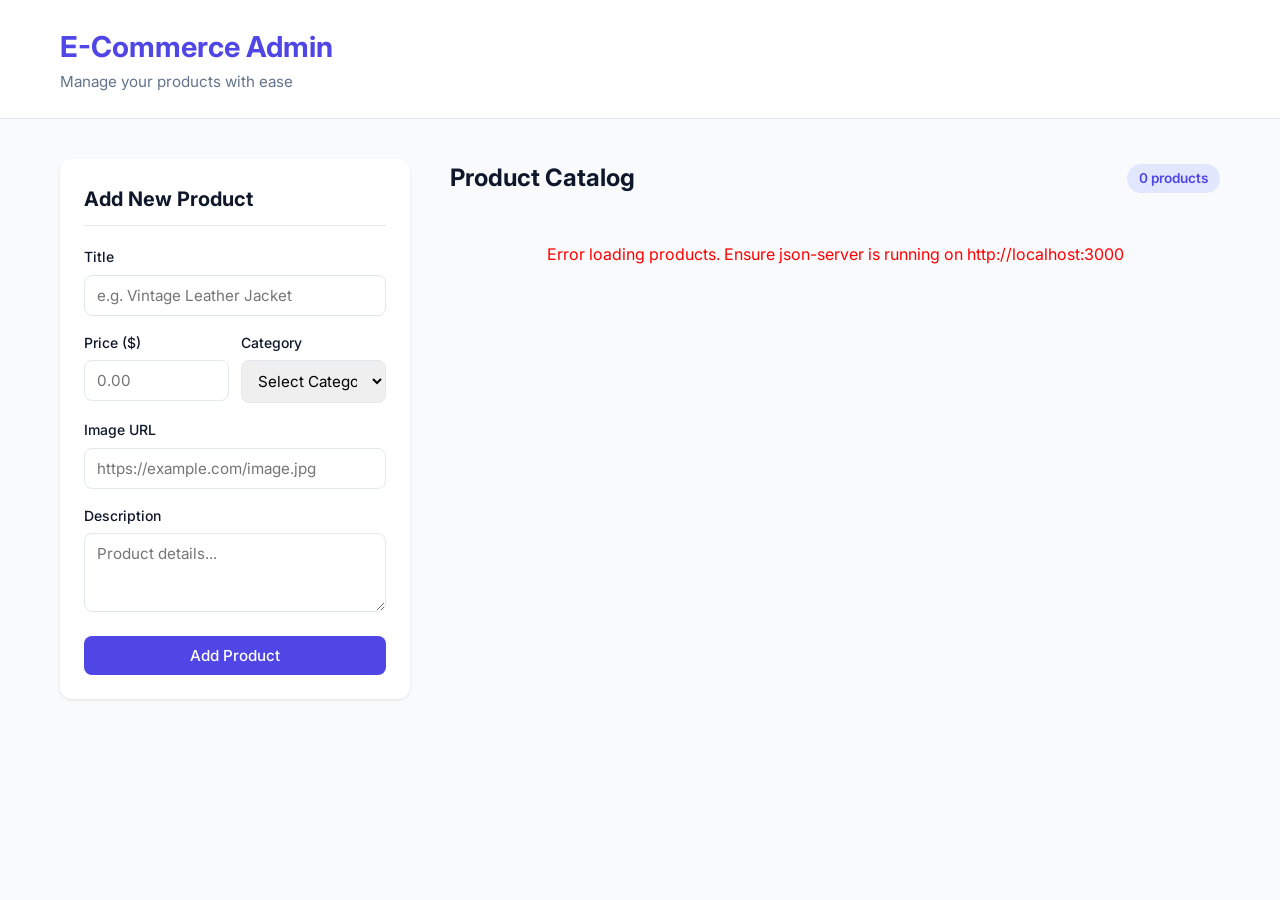
<file: api/index.html>
<!DOCTYPE html>
<html lang="en">
<head>
    <meta charset="UTF-8">
    <meta name="viewport" content="width=device-width, initial-scale=1.0">
    <title>Modern E-Commerce API Lesson</title>
    <link href="https://fonts.googleapis.com/css2?family=Inter:wght@400;500;600;700&display=swap" rel="stylesheet">
    <link rel="stylesheet" href="styles.css">
</head>
<body>
    <header>
        <div class="container header-content">
            <h1>E-Commerce Admin</h1>
            <p>Manage your products with ease</p>
        </div>
    </header>

    <main class="container">
        <!-- Add Product Section -->
        <section class="add-product-section">
            <h2>Add New Product</h2>
            <form id="add-product-form" class="product-form">
                <div class="form-group">
                    <label for="title">Title</label>
                    <input type="text" id="title" name="title" required placeholder="e.g. Vintage Leather Jacket">
                </div>
                
                <div class="form-row">
                    <div class="form-group">
                        <label for="price">Price ($)</label>
                        <input type="number" id="price" name="price" step="0.01" required placeholder="0.00">
                    </div>
                    <div class="form-group">
                        <label for="category">Category</label>
                        <select id="category" name="category" required placeholder="e.g. clothing">
                            <option value="" disabled selected>Select Category</option>
                        </select>
                    </div>
                </div>

                <div class="form-group">
                    <label for="image">Image URL</label>
                    <input type="url" id="image" name="image" required placeholder="https://example.com/image.jpg">
                </div>

                <div class="form-group">
                    <label for="description">Description</label>
                    <textarea id="description" name="description" rows="3" required placeholder="Product details..."></textarea>
                </div>

                <button type="submit" class="btn btn-primary">Add Product</button>
            </form>
        </section>

        <!-- Product List Section -->
        <section class="product-list-section">
            <div class="section-header">
                <h2>Product Catalog</h2>
                <span id="product-count" class="badge">0 products</span>
            </div>
            
            <div id="product-container" class="card-container">
                <!-- Products will be dynamically rendered here -->
                <div class="loader">Loading products...</div>
            </div>
        </section>
    </main>

    <script src="script.js"></script>
</body>
</html>
</file>
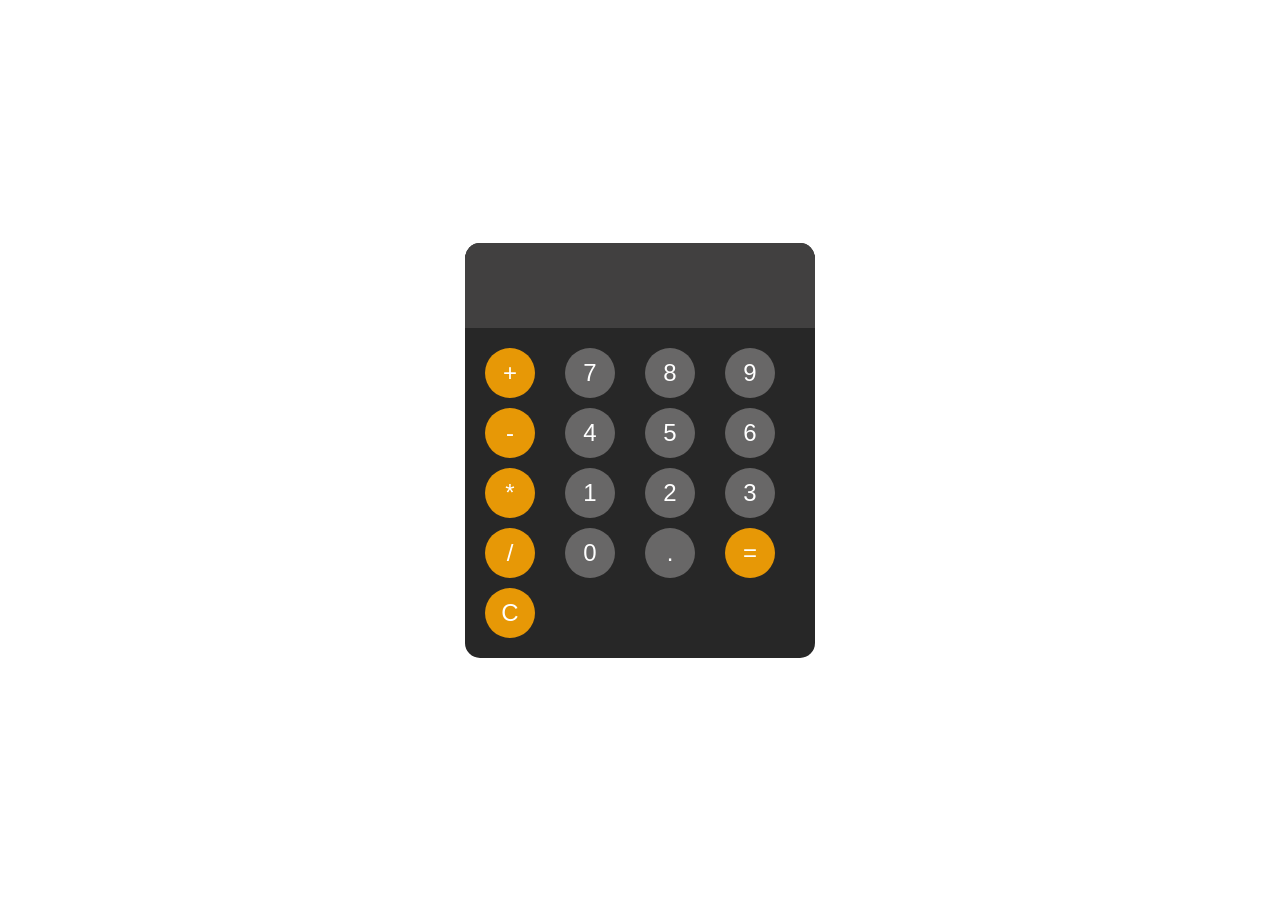
<file: calculator/index.html>
<!doctype html>
<html lang="en">
  <head>
    <meta charset="UTF-8" />
    <meta name="viewport" content="width=device-width, initial-scale=1.0" />
    <title>calculator</title>
    <link rel="stylesheet" href="style.css" />
  </head>

  <body>
    <div id="calculator">
      <input id="display" readonly />
      <div id="keys">
        <button onclick="appendToDisplay('+')" class="operator-btn">+</button>
        <button onclick="appendToDisplay('7')">7</button>
        <button onclick="appendToDisplay('8')">8</button>
        <button onclick="appendToDisplay('9')">9</button>
        <button onclick="appendToDisplay('-')" class="operator-btn">-</button>
        <button onclick="appendToDisplay('4')">4</button>
        <button onclick="appendToDisplay('5')">5</button>
        <button onclick="appendToDisplay('6')">6</button>
        <button onclick="appendToDisplay('*')" class="operator-btn">*</button>
        <button onclick="appendToDisplay('1')">1</button>
        <button onclick="appendToDisplay('2')">2</button>
        <button onclick="appendToDisplay('3')">3</button>
        <button onclick="appendToDisplay('/')" class="operator-btn">/</button>
        <button onclick="appendToDisplay('0')">0</button>
        <button onclick="appendToDisplay('.')">.</button>
        <button onclick="calculate()" class="operator-btn">=</button>
        <button onclick="clearDisplay()" class="operator-btn">C</button>
      </div>
    </div>
    <script src="script.js"></script>
  </body>
</html>
</file>
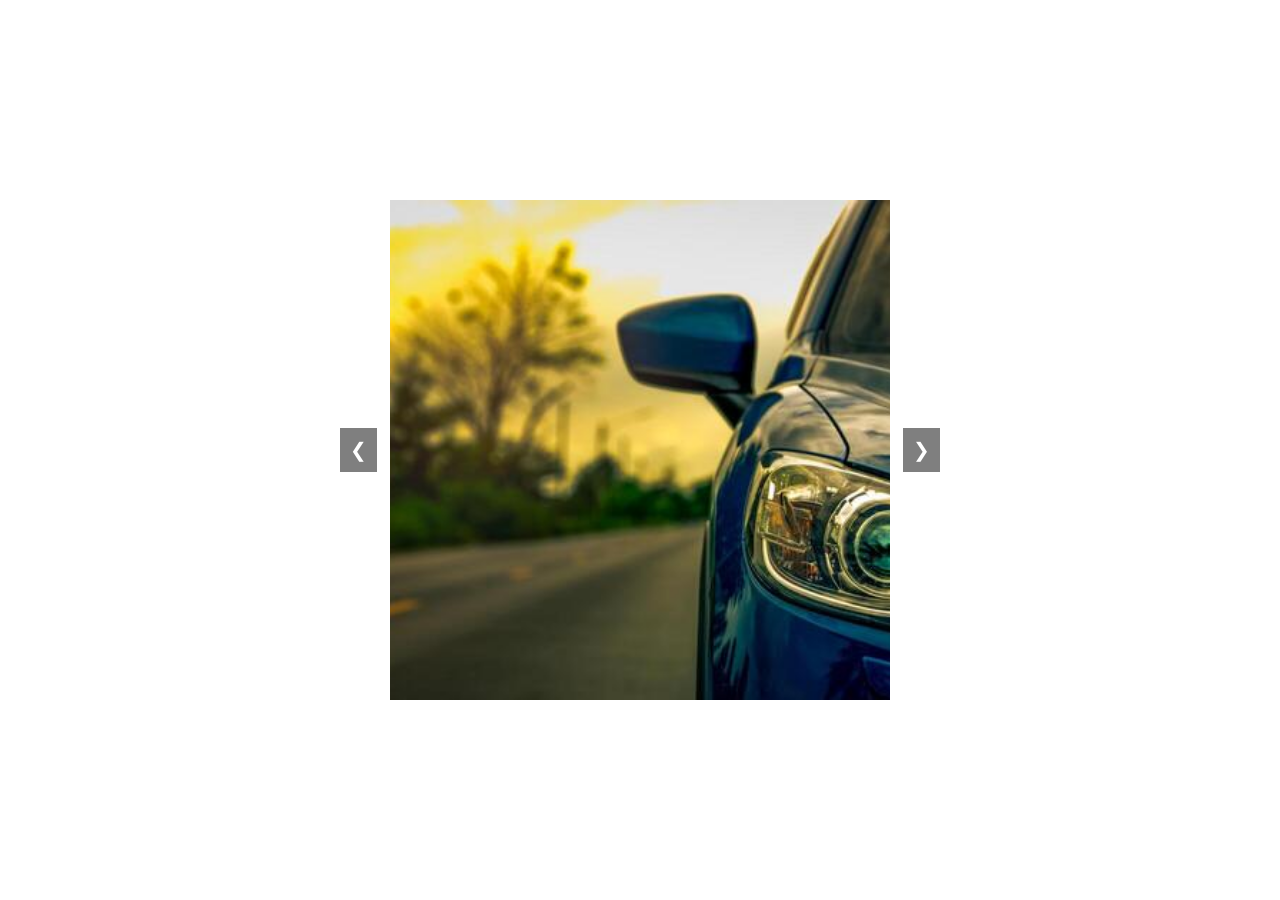
<file: image_slider/index.html>
<!doctype html>
<html lang="en">
  <head>
    <meta charset="UTF-8" />
    <meta name="viewport" content="width=device-width, initial-scale=1.0" />
    <title>Image Slider</title>
    <link rel="stylesheet" href="style.css" />
  </head>
  <body>
    <div class="slider-container">
      <div class="slide">
        <img src="assets/img-1.jpg" alt="Img- 1" />
      </div>
      <div class="slide">
        <img src="assets/img-2.jpg" alt="Img- 2" />
      </div>
      <div class="slide">
        <img src="assets/img-3.jpg" alt="Img- 3" />
      </div>
      <button class="prev" data-index="1">&#10094;</button>
      <button class="next" data-index="2">&#10095;</button>
    </div>
    <script type="module" src="script.js"></script>
  </body>
</html>
</file>
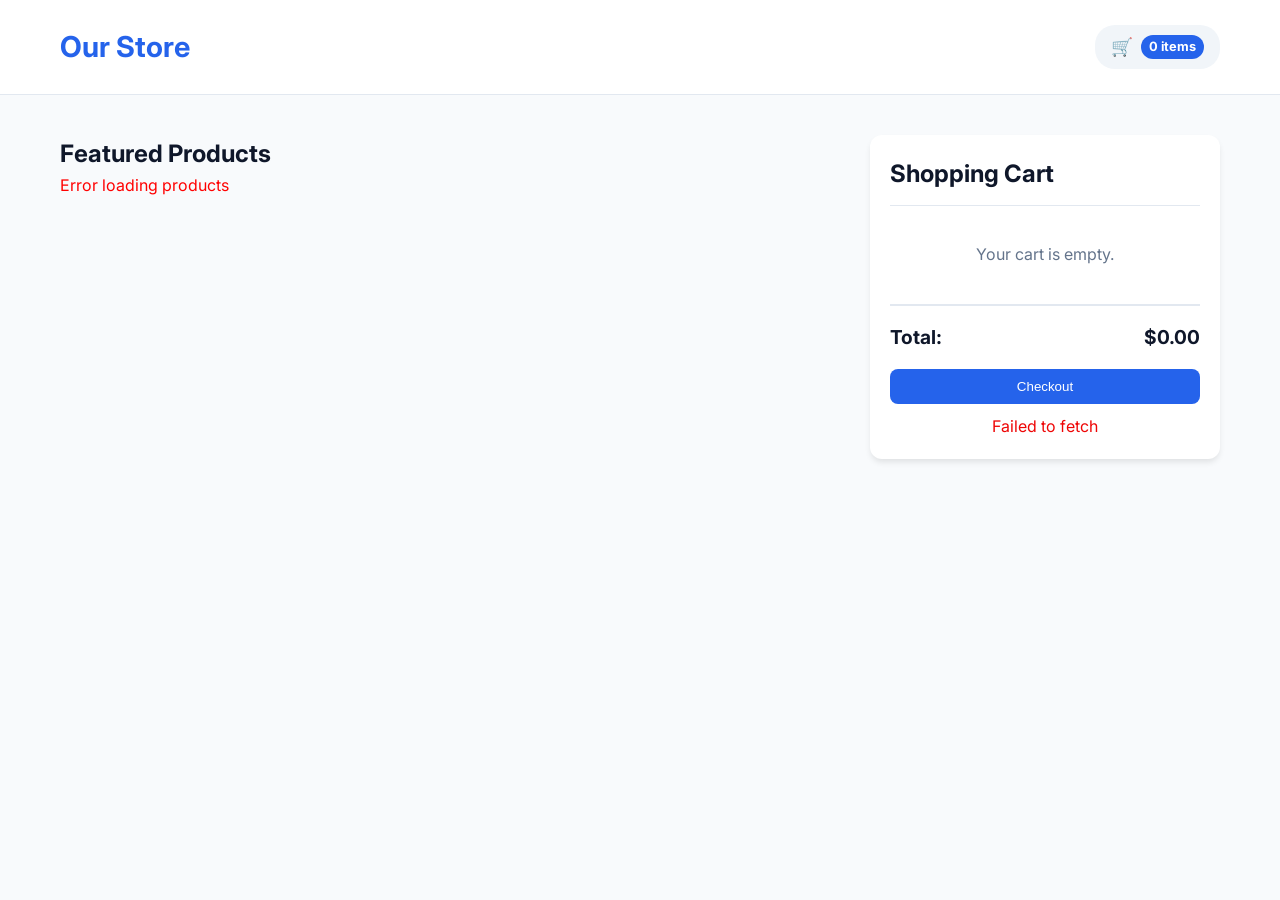
<file: api/client/index.html>
<!DOCTYPE html>
<html lang="en">
<head>
    <meta charset="UTF-8">
    <meta name="viewport" content="width=device-width, initial-scale=1.0">
    <title>Modern E-Commerce Store</title>
    <link href="https://fonts.googleapis.com/css2?family=Inter:wght@400;500;600;700&display=swap" rel="stylesheet">
    <link rel="stylesheet" href="styles.css">
</head>
<body>
    <header>
        <div class="container header-content">
            <h1>Our Store</h1>
            <div class="cart-summary">
                <span class="cart-icon">🛒</span>
                <span id="cart-count" class="badge">0 items</span>
            </div>
        </div>
    </header>

    <main class="container">
        <!-- Product List Section -->
        <section class="products-section">
            <div class="section-header">
                <h2>Featured Products</h2>
            </div>
            
            <div id="product-container" class="card-container">
                <div class="loader">Loading products...</div>
            </div>
        </section>

        <!-- Cart Section -->
        <aside class="cart-section">
            <h2>Shopping Cart</h2>
            <div id="cart-items-container" class="cart-items">
                <!-- Cart items will be rendered here -->
                <p class="empty-cart-msg">Your cart is empty.</p>
            </div>
            <div class="cart-footer">
                <div class="total-row">
                    <span>Total:</span>
                    <span id="cart-total" class="cart-total-price">$0.00</span>
                </div>
                <button class="btn btn-primary w-100" onclick="alert('Checkout placeholder')">Checkout</button>
                <p class="error hidden" id="error"></p>
            </div>
        </aside>
    </main>

    <script src="script.js"></script>
</body>
</html>
</file>
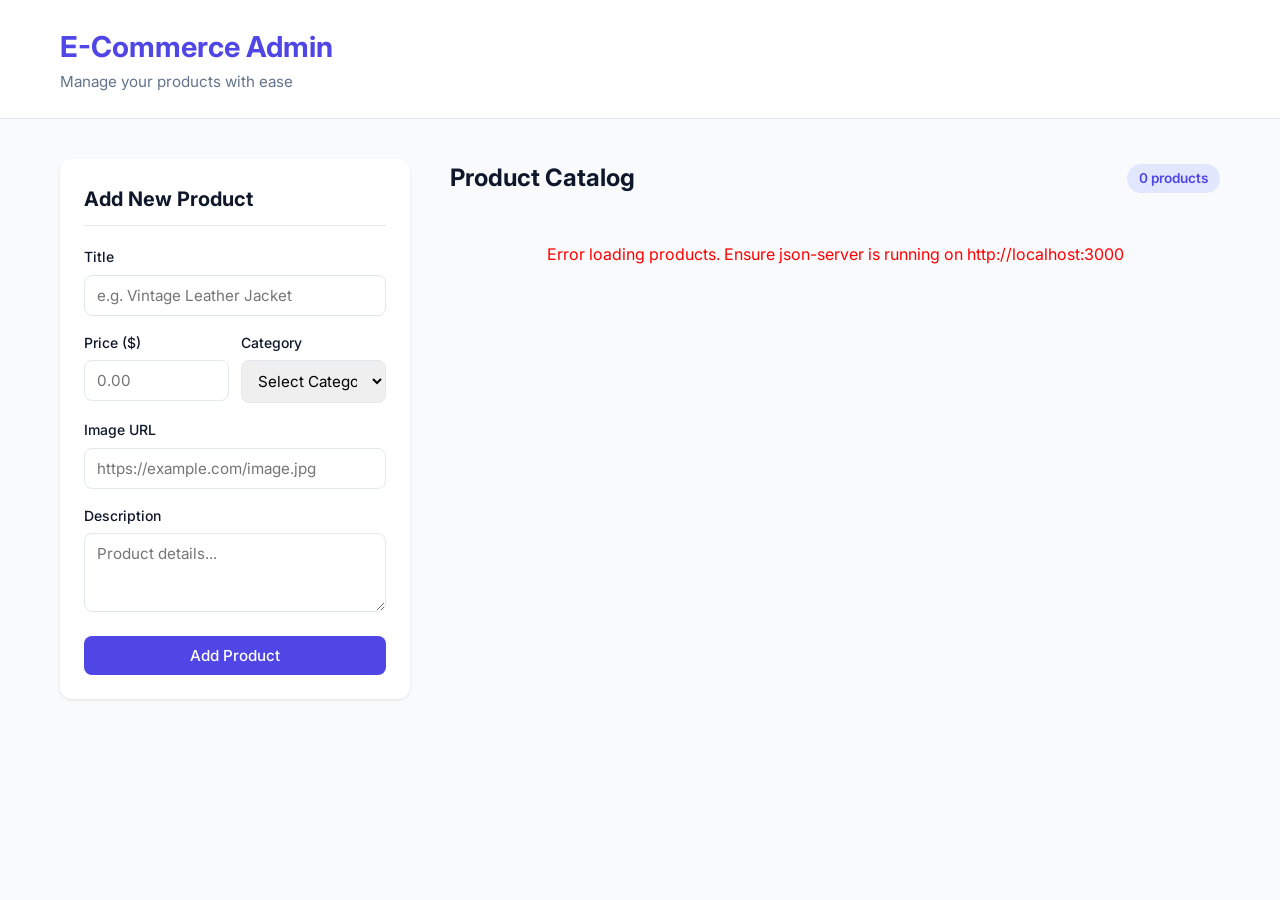
<file: api/front/index.html>
<!DOCTYPE html>
<html lang="en">
<head>
    <meta charset="UTF-8">
    <meta name="viewport" content="width=device-width, initial-scale=1.0">
    <title>Modern E-Commerce API Lesson</title>
    <link href="https://fonts.googleapis.com/css2?family=Inter:wght@400;500;600;700&display=swap" rel="stylesheet">
    <link rel="stylesheet" href="styles.css">
</head>
<body>
    <header>
        <div class="container header-content">
            <h1>E-Commerce Admin</h1>
            <p>Manage your products with ease</p>
        </div>
    </header>

    <main class="container">
        <!-- Add Product Section -->
        <section class="add-product-section">
            <h2>Add New Product</h2>
            <form id="add-product-form" class="product-form">
                <div class="form-group">
                    <label for="title">Title</label>
                    <input type="text" id="title" name="title" required placeholder="e.g. Vintage Leather Jacket">
                </div>
                
                <div class="form-row">
                    <div class="form-group">
                        <label for="price">Price ($)</label>
                        <input type="number" id="price" name="price" step="0.01" required placeholder="0.00">
                    </div>
                    <div class="form-group">
                        <label for="category">Category</label>
                        <select id="category" name="category" required placeholder="e.g. clothing">
                            <option value="" disabled selected>Select Category</option>
                        </select>
                    </div>
                </div>

                <div class="form-group">
                    <label for="image">Image URL</label>
                    <input type="url" id="image" name="image" required placeholder="https://example.com/image.jpg">
                </div>

                <div class="form-group">
                    <label for="description">Description</label>
                    <textarea id="description" name="description" rows="3" required placeholder="Product details..."></textarea>
                </div>
                <span id="error"></span>
                <button type="submit" id="add-btn" class="btn btn-primary">Add Product</button>
            </form>
        </section>

        <!-- Product List Section -->
        <section class="product-list-section">
            <div class="section-header">
                <h2>Product Catalog</h2>
                <span id="product-count" class="badge">0 products</span>
            </div>
            
            <div id="product-container" class="card-container">
                <!-- Products will be dynamically rendered here -->
                <div class="loader">Loading products...</div>
            </div>
        </section>
    </main>

    <script src="script.js"></script>
</body>
</html>
</file>
<file: api/styles.css>
:root {
    --primary-color: #4f46e5;
    --primary-hover: #4338ca;
    --danger-color: #ef4444;
    --danger-hover: #dc2626;
    --bg-color: #f8fafc;
    --card-bg: #ffffff;
    --text-main: #0f172a;
    --text-muted: #64748b;
    --border-color: #e2e8f0;
    --border-radius: 12px;
    --shadow-sm: 0 1px 3px rgba(0,0,0,0.1);
    --shadow-md: 0 4px 6px -1px rgba(0,0,0,0.1), 0 2px 4px -1px rgba(0,0,0,0.06);
    --shadow-lg: 0 10px 15px -3px rgba(0,0,0,0.1), 0 4px 6px -2px rgba(0,0,0,0.05);
    --transition: all 0.3s ease;
}

* {
    box-sizing: border-box;
    margin: 0;
    padding: 0;
}

body {
    font-family: 'Inter', sans-serif;
    background-color: var(--bg-color);
    color: var(--text-main);
    line-height: 1.6;
    -webkit-font-smoothing: antialiased;
}

.container {
    max-width: 1200px;
    margin: 0 auto;
    padding: 0 20px;
}

/* Header */
header {
    background-color: var(--card-bg);
    border-bottom: 1px solid var(--border-color);
    padding: 24px 0;
    margin-bottom: 40px;
}

.header-content h1 {
    font-size: 1.8rem;
    font-weight: 700;
    color: var(--primary-color);
}

.header-content p {
    color: var(--text-muted);
    font-size: 0.95rem;
}

/* Main Layout */
main {
    display: grid;
    grid-template-columns: 1fr;
    gap: 40px;
    padding-bottom: 60px;
}

@media (min-width: 992px) {
    main {
        grid-template-columns: 350px 1fr;
    }
}

/* Forms */
.add-product-section {
    background: var(--card-bg);
    padding: 24px;
    border-radius: var(--border-radius);
    box-shadow: var(--shadow-sm);
    height: fit-content;
    position: sticky;
    top: 20px;
}

.add-product-section h2 {
    font-size: 1.25rem;
    margin-bottom: 20px;
    padding-bottom: 10px;
    border-bottom: 1px solid var(--border-color);
}

.form-group {
    margin-bottom: 16px;
}

.form-row {
    display: grid;
    grid-template-columns: 1fr 1fr;
    gap: 12px;
}

label {
    display: block;
    font-size: 0.875rem;
    font-weight: 500;
    margin-bottom: 6px;
    color: var(--text-main);
}

input, textarea {
    width: 100%;
    padding: 10px 12px;
    border: 1px solid var(--border-color);
    border-radius: 8px;
    font-family: inherit;
    font-size: 0.95rem;
    transition: var(--transition);
}

input:focus, textarea:focus {
    outline: none;
    border-color: var(--primary-color);
    box-shadow: 0 0 0 3px rgba(79, 70, 229, 0.1);
}
select {
    width: 100%;
    padding: 10px 12px;
    border: 1px solid var(--border-color);
    border-radius: 8px;
    font-family: inherit;
    font-size: 0.95rem;
    transition: var(--transition);
}
select:focus {
    outline: none;
    border-color: var(--primary-color);
    box-shadow: 0 0 0 3px rgba(79, 70, 229, 0.1);
}


/* Buttons */
.btn {
    display: inline-block;
    font-family: inherit;
    font-weight: 500;
    padding: 10px 16px;
    border-radius: 8px;
    border: none;
    cursor: pointer;
    transition: var(--transition);
    font-size: 0.95rem;
    width: 100%;
}

.btn-primary {
    background-color: var(--primary-color);
    color: white;
}

.btn-primary:hover {
    background-color: var(--primary-hover);
    transform: translateY(-1px);
}

.btn-danger {
    background-color: transparent;
    color: var(--danger-color);
    border: 1px solid var(--danger-color);
    padding: 6px 12px;
    font-size: 0.85rem;
}

.btn-danger:hover {
    background-color: var(--danger-color);
    color: white;
}

/* Product Catalog */
.section-header {
    display: flex;
    justify-content: space-between;
    align-items: center;
    margin-bottom: 24px;
}

.badge {
    background-color: #e0e7ff;
    color: var(--primary-color);
    padding: 4px 12px;
    border-radius: 20px;
    font-size: 0.85rem;
    font-weight: 600;
}

.card-container {
    display: grid;
    grid-template-columns: repeat(auto-fill, minmax(280px, 1fr));
    gap: 24px;
}

.card {
    background: var(--card-bg);
    border-radius: var(--border-radius);
    box-shadow: var(--shadow-sm);
    overflow: hidden;
    transition: var(--transition);
    display: flex;
    flex-direction: column;
    border: 1px solid transparent;
}

.card:hover {
    box-shadow: var(--shadow-lg);
    transform: translateY(-4px);
    border-color: var(--border-color);
}

.card-image {
    height: 200px;
    background-color: #fff;
    padding: 20px;
    display: flex;
    align-items: center;
    justify-content: center;
    border-bottom: 1px solid var(--border-color);
}

.card-image img {
    max-width: 100%;
    max-height: 100%;
    object-fit: contain;
    transition: transform 0.3s ease;
}

.card:hover .card-image img {
    transform: scale(1.05);
}

.card-content {
    padding: 20px;
    display: flex;
    flex-direction: column;
    flex-grow: 1;
}

.card-category {
    font-size: 0.75rem;
    text-transform: uppercase;
    letter-spacing: 0.5px;
    color: var(--text-muted);
    margin-bottom: 8px;
    font-weight: 600;
}

.card-title {
    font-size: 1.1rem;
    font-weight: 600;
    margin-bottom: 10px;
    line-height: 1.4;
    display: -webkit-box;
    -webkit-line-clamp: 2;
    line-clamp: 2;
    -webkit-box-orient: vertical;
    overflow: hidden;
}

.card-description {
    font-size: 0.9rem;
    color: var(--text-muted);
    margin-bottom: 20px;
    display: -webkit-box;
    -webkit-line-clamp: 3;
    -webkit-box-orient: vertical;
    overflow: hidden;
    flex-grow: 1;
}

.card-footer {
    display: flex;
    justify-content: space-between;
    align-items: center;
    padding-top: 16px;
    border-top: 1px solid var(--border-color);
}

.card-price {
    font-size: 1.25rem;
    font-weight: 700;
    color: var(--primary-color);
}

.loader {
    grid-column: 1 / -1;
    text-align: center;
    padding: 40px;
    color: var(--text-muted);
    font-size: 1.1rem;
}
</file>
<file: calculator/style.css>
body{
    margin: 0;
    padding: 0;
    display: flex;
    justify-content: center;
    align-items: center;
    height: 100vh;
}

#calculator{
    background-color: rgb(39, 39, 39);
    max-width: 350px;
    border-radius: 15px;
    border:none;
    overflow: hidden;
}
#display{
    width: 100%;
    font-size: 3rem;
    padding: 15px;
    background-color: rgb(65, 64, 64);
    color: white;
    border: none;
    outline: none;
}

#keys{
    display: grid;
    grid-template-columns: repeat(4,1fr);
    gap: 10px;
    padding: 20px;
}

button {
    width: 50px;
    height: 50px;
    border-radius: 50px;
    border: none;
    background-color: rgb(104, 103, 103);
    color: white;
    font-size: 1.5rem;
    cursor: pointer;
}

button:hover {
    background-color: rgb(126, 125, 125);
}

button:focus {
    background-color: rgb(165, 164, 164);
}
.operator-btn{
    background-color: rgb(231, 152, 6);
}
.operator-btn:hover{
    background-color: rgb(235, 168, 43);
}
.operator-btn:focus{
    background-color: rgb(243, 183, 70);
}
.error{
    color: red !important;
}
</file>
<file: image_slider/style.css>
*{
    margin: 0;
    padding: 0;
    box-sizing: border-box;
}
body{
    display: flex;
    justify-content: center;
    align-items: center;
    height: 100vh;
}

.slider-container{
    position: relative;
    width: 500px;
    height: 500px;
    /* overflow: hidden; */
}

.slide{
    position: absolute;
    top: 0;
    left: 0;
    width: 100%;
    height: 100%;
    display:none;
    animation-name: fade;
    animation-duration: 0.5s;
}

.slide.active{
    display:block;
}

.slide img{
    width: 100%;
    height: 100%;
    object-fit: cover;
}

.prev,
.next{
    position: absolute;
    top: 50%;
    transform: translateY(-50%);
    background-color: rgba(0, 0, 0, 0.5);
    color: white;
    border: none;
    padding: 10px;
    cursor: pointer;
    font-size: 20px;
    z-index: 1;
}

.prev{
    left: -50px;
}

.next{
    right: -50px;
}

@keyframes fade {
    from {
        opacity: 0.5;
    }
    to {
        opacity: 1;
    }
}
</file>
<file: api/client/styles.css>
:root {
    --primary-color: #2563eb;
    --primary-hover: #1d4ed8;
    --danger-color: #ef4444;
    --danger-hover: #dc2626;
    --bg-color: #f8fafc;
    --card-bg: #ffffff;
    --text-main: #0f172a;
    --text-muted: #64748b;
    --border-color: #e2e8f0;
    --border-radius: 12px;
    --shadow-sm: 0 1px 3px rgba(0, 0, 0, 0.1);
    --shadow-md: 0 4px 6px -1px rgba(0, 0, 0, 0.1);
    --transition: all 0.3s ease;
}

* {
    box-sizing: border-box;
    margin: 0;
    padding: 0;
}

body {
    font-family: 'Inter', sans-serif;
    background-color: var(--bg-color);
    color: var(--text-main);
    line-height: 1.6;
}

.container {
    max-width: 1200px;
    margin: 0 auto;
    padding: 0 20px;
}

header {
    background-color: var(--card-bg);
    border-bottom: 1px solid var(--border-color);
    padding: 24px 0;
    margin-bottom: 40px;
    position: sticky;
    top: 0;
    z-index: 100;
}

.header-content {
    display: flex;
    justify-content: space-between;
    align-items: center;
}

.header-content h1 {
    font-size: 1.8rem;
    color: var(--primary-color);
}

.cart-summary {
    display: flex;
    align-items: center;
    gap: 8px;
    font-size: 1.1rem;
    background: #f1f5f9;
    padding: 8px 16px;
    border-radius: 20px;
}


.badge {
    background-color: var(--primary-color);
    color: white;
    padding: 2px 8px;
    border-radius: 12px;
    font-size: 0.8rem;
    font-weight: bold;
}

main {
    display: grid;
    grid-template-columns: 1fr;
    gap: 30px;
    padding-bottom: 60px;
}

@media (min-width: 992px) {
    main {
        grid-template-columns: 1fr 350px;
    }

    .cart-section {
        position: sticky;
        top: 100px;
        /* Below header */
    }
}

/* Products */
.card-container {
    display: grid;
    grid-template-columns: repeat(auto-fill, minmax(240px, 1fr));
    gap: 20px;
}

.card {
    background: var(--card-bg);
    border-radius: var(--border-radius);
    box-shadow: var(--shadow-sm);
    overflow: hidden;
    display: flex;
    flex-direction: column;
    transition: var(--transition);
}

.card:hover {
    transform: translateY(-4px);
    box-shadow: var(--shadow-md);
}

.card-image {
    height: 200px;
    padding: 20px;
    display: flex;
    align-items: center;
    justify-content: center;
    background: #fff;
    border-bottom: 1px solid var(--border-color);
}

.card-image img {
    max-width: 100%;
    max-height: 100%;
    object-fit: contain;
}

.card-content {
    padding: 16px;
    display: flex;
    flex-direction: column;
    flex-grow: 1;
}

.card-title {
    font-size: 1.05rem;
    margin-bottom: 8px;
    line-height: 1.4;
    height: 2.8em;
    overflow: hidden;
}

.card-price {
    font-size: 1.25rem;
    font-weight: bold;
    color: var(--primary-color);
    margin-bottom: 16px;
}

.quantity-controls {
    display: flex;
    align-items: center;
    gap: 12px;
    margin-bottom: 12px;
}

.qty-btn {
    background: #e2e8f0;
    border: none;
    width: 28px;
    height: 28px;
    border-radius: 50%;
    font-weight: bold;
    cursor: pointer;
    display: flex;
    align-items: center;
    justify-content: center;
}

.qty-btn:hover {
    background: #cbd5e1;
}

.qty-display {
    font-weight: 500;
    width: 20px;
    text-align: center;
}

.delete-cart {
    padding: 4px 8px;
    font-size: 12px;
    width: 50px !important;
}

.btn {
    padding: 10px;
    border-radius: 8px;
    border: none;
    cursor: pointer;
    font-weight: 500;
    width: 100%;
    transition: var(--transition);
}

.btn-primary {
    background: var(--primary-color);
    color: #fff;
}

.btn-primary:hover {
    background: var(--primary-hover);
}

.btn-danger {
    background: var(--danger-color);
    color: #fff;
}

/* Cart Section */
.cart-section {
    background: var(--card-bg);
    padding: 20px;
    border-radius: var(--border-radius);
    box-shadow: var(--shadow-md);
    height: fit-content;
    display: flex;
    flex-direction: column;
    max-height: calc(100vh - 120px);
}

.cart-section h2 {
    margin-bottom: 16px;
    padding-bottom: 12px;
    border-bottom: 1px solid var(--border-color);
}

.cart-items {
    flex-grow: 1;
    overflow-y: auto;
    margin-bottom: 16px;
}

.empty-cart-msg {
    color: var(--text-muted);
    text-align: center;
    padding: 20px 0;
}

.cart-item {
    display: flex;
    justify-content: space-between;
    align-items: center;
    padding: 12px 0;
    border-bottom: 1px solid var(--border-color);
    position: relative;
}

.cart-item-info {
    flex: 1;
    display: flex;
    align-items: center;
}
.cart-item-image {
    width: 50px;
    height: 50px;
    object-fit: cover;
    border-radius: 4px;
    margin-right: 12px;
    border-radius: 8px;
}
.cart-item-title {
    font-size: 0.9rem;
    font-weight: 500;
    margin-bottom: 4px;
    white-space: nowrap;
    overflow: hidden;
    text-overflow: ellipsis;
    max-width: 80px;
}

.cart-item-price {
    font-size: 0.85rem;
    color: var(--text-muted);
}

.cart-item-actions {
    display: flex;
    align-items: center;
    gap: 8px;
}

.cart-footer {
    border-top: 2px solid var(--border-color);
    padding-top: 16px;
}

.total-row {
    display: flex;
    justify-content: space-between;
    font-size: 1.2rem;
    font-weight: bold;
    margin-bottom: 16px;
}

.w-100 {
    width: 100%;
}

.error {
    color: rgb(238, 5, 5);
    padding-top: 10px;
    text-align: center;

}

.hidden {
    display: none;
}
</file>
<file: api/front/styles.css>
:root {
    --primary-color: #4f46e5;
    --primary-hover: #4338ca;
    --danger-color: #ef4444;
    --danger-hover: #dc2626;
    --bg-color: #f8fafc;
    --card-bg: #ffffff;
    --text-main: #0f172a;
    --text-muted: #64748b;
    --border-color: #e2e8f0;
    --border-radius: 12px;
    --shadow-sm: 0 1px 3px rgba(0, 0, 0, 0.1);
    --shadow-md: 0 4px 6px -1px rgba(0, 0, 0, 0.1), 0 2px 4px -1px rgba(0, 0, 0, 0.06);
    --shadow-lg: 0 10px 15px -3px rgba(0, 0, 0, 0.1), 0 4px 6px -2px rgba(0, 0, 0, 0.05);
    --transition: all 0.3s ease;
}

* {
    box-sizing: border-box;
    margin: 0;
    padding: 0;
}

body {
    font-family: 'Inter', sans-serif;
    background-color: var(--bg-color);
    color: var(--text-main);
    line-height: 1.6;
    -webkit-font-smoothing: antialiased;
}

.container {
    max-width: 1200px;
    margin: 0 auto;
    padding: 0 20px;
}

/* Header */
header {
    background-color: var(--card-bg);
    border-bottom: 1px solid var(--border-color);
    padding: 24px 0;
    margin-bottom: 40px;
}

.header-content h1 {
    font-size: 1.8rem;
    font-weight: 700;
    color: var(--primary-color);
}

.header-content p {
    color: var(--text-muted);
    font-size: 0.95rem;
}

/* Main Layout */
main {
    display: grid;
    grid-template-columns: 1fr;
    gap: 40px;
    padding-bottom: 60px;
}

@media (min-width: 992px) {
    main {
        grid-template-columns: 350px 1fr;
    }
    
    .add-product-section {
        position: sticky;
        top: 20px;
    }
}

/* Forms */
.add-product-section {
    background: var(--card-bg);
    padding: 24px;
    border-radius: var(--border-radius);
    box-shadow: var(--shadow-sm);
    height: fit-content;
}

.add-product-section h2 {
    font-size: 1.25rem;
    margin-bottom: 20px;
    padding-bottom: 10px;
    border-bottom: 1px solid var(--border-color);
}

.form-group {
    margin-bottom: 16px;
}

.form-row {
    display: grid;
    grid-template-columns: 1fr 1fr;
    gap: 12px;
}

label {
    display: block;
    font-size: 0.875rem;
    font-weight: 500;
    margin-bottom: 6px;
    color: var(--text-main);
}

input,
textarea {
    width: 100%;
    padding: 10px 12px;
    border: 1px solid var(--border-color);
    border-radius: 8px;
    font-family: inherit;
    font-size: 0.95rem;
    transition: var(--transition);
}

input:focus,
textarea:focus {
    outline: none;
    border-color: var(--primary-color);
    box-shadow: 0 0 0 3px rgba(79, 70, 229, 0.1);
}

select {
    width: 100%;
    padding: 10px 12px;
    border: 1px solid var(--border-color);
    border-radius: 8px;
    font-family: inherit;
    font-size: 0.95rem;
    transition: var(--transition);
}

select:focus {
    outline: none;
    border-color: var(--primary-color);
    box-shadow: 0 0 0 3px rgba(79, 70, 229, 0.1);
}


/* Buttons */
.card-actions {
    display: flex;
    gap: 8px;
    justify-content: flex-end;
    align-items: center;
    
}

.btn {
    display: inline-block;
    font-family: inherit;
    font-weight: 500;
    padding: 10px 16px;
    border-radius: 8px;
    border: none;
    cursor: pointer;
    transition: var(--transition);
    font-size: 0.95rem;
    width: 100%;
}

.btn-primary {
    background-color: var(--primary-color);
    color: white;
}

.btn-primary:hover {
    background-color: var(--primary-hover);
    transform: translateY(-1px);
}

.btn-danger {
    background-color: transparent;
    color: var(--danger-color);
    border: 1px solid var(--danger-color);
    padding: 6px 12px;
    font-size: 0.85rem;
}

.btn-danger:hover {
    background-color: var(--danger-color);
    color: white;
}

.btn-warning {
    background-color: transparent;
    color: #f59e0b;
    border: 1px solid #f59e0b;
    padding: 6px 12px;
    font-size: 0.85rem;
    margin-right: 8px;
}

.btn-warning:hover {
    background-color: #f59e0b;
    color: white;
}

/* Product Catalog */
.section-header {
    display: flex;
    justify-content: space-between;
    align-items: center;
    margin-bottom: 24px;
}

.badge {
    background-color: #e0e7ff;
    color: var(--primary-color);
    padding: 4px 12px;
    border-radius: 20px;
    font-size: 0.85rem;
    font-weight: 600;
}

.card-container {
    display: grid;
    grid-template-columns: repeat(auto-fill, minmax(280px, 1fr));
    gap: 24px;
}

.card {
    background: var(--card-bg);
    border-radius: var(--border-radius);
    box-shadow: var(--shadow-sm);
    overflow: hidden;
    transition: var(--transition);
    display: flex;
    flex-direction: column;
    border: 1px solid transparent;
}

.card:hover {
    box-shadow: var(--shadow-lg);
    transform: translateY(-4px);
    border-color: var(--border-color);
}

.card-image {
    height: 200px;
    background-color: #fff;
    padding: 20px;
    display: flex;
    align-items: center;
    justify-content: center;
    border-bottom: 1px solid var(--border-color);
}

.card-image img {
    max-width: 100%;
    max-height: 100%;
    object-fit: contain;
    transition: transform 0.3s ease;
}

.card:hover .card-image img {
    transform: scale(1.05);
}

.card-content {
    padding: 20px;
    display: flex;
    flex-direction: column;
    flex-grow: 1;
}

.card-category {
    font-size: 0.75rem;
    text-transform: uppercase;
    letter-spacing: 0.5px;
    color: var(--text-muted);
    margin-bottom: 8px;
    font-weight: 600;
}

.card-title {
    font-size: 1.1rem;
    font-weight: 600;
    margin-bottom: 10px;
    line-height: 1.4;
    display: -webkit-box;
    -webkit-line-clamp: 2;
    line-clamp: 2;
    -webkit-box-orient: vertical;
    overflow: hidden;
}

.card-description {
    font-size: 0.9rem;
    color: var(--text-muted);
    margin-bottom: 20px;
    display: -webkit-box;
    line-clamp: 3;
    -webkit-line-clamp: 3;
    -webkit-box-orient: vertical;
    overflow: hidden;
    flex-grow: 1;
}

.card-footer {
    display: flex;
    justify-content: space-between;
    align-items: center;
    padding-top: 16px;
    border-top: 1px solid var(--border-color);
}

.card-price {
    font-size: 1.25rem;
    font-weight: 700;
    color: var(--primary-color);
}

.loader {
    grid-column: 1 / -1;
    text-align: center;
    padding: 40px;
    color: var(--text-muted);
    font-size: 1.1rem;
}

#error {
    color: var(--danger-color);
    margin-bottom: 12px;
    font-size: 0.9rem;
    display: none;
    text-align: center;
}
</file>
